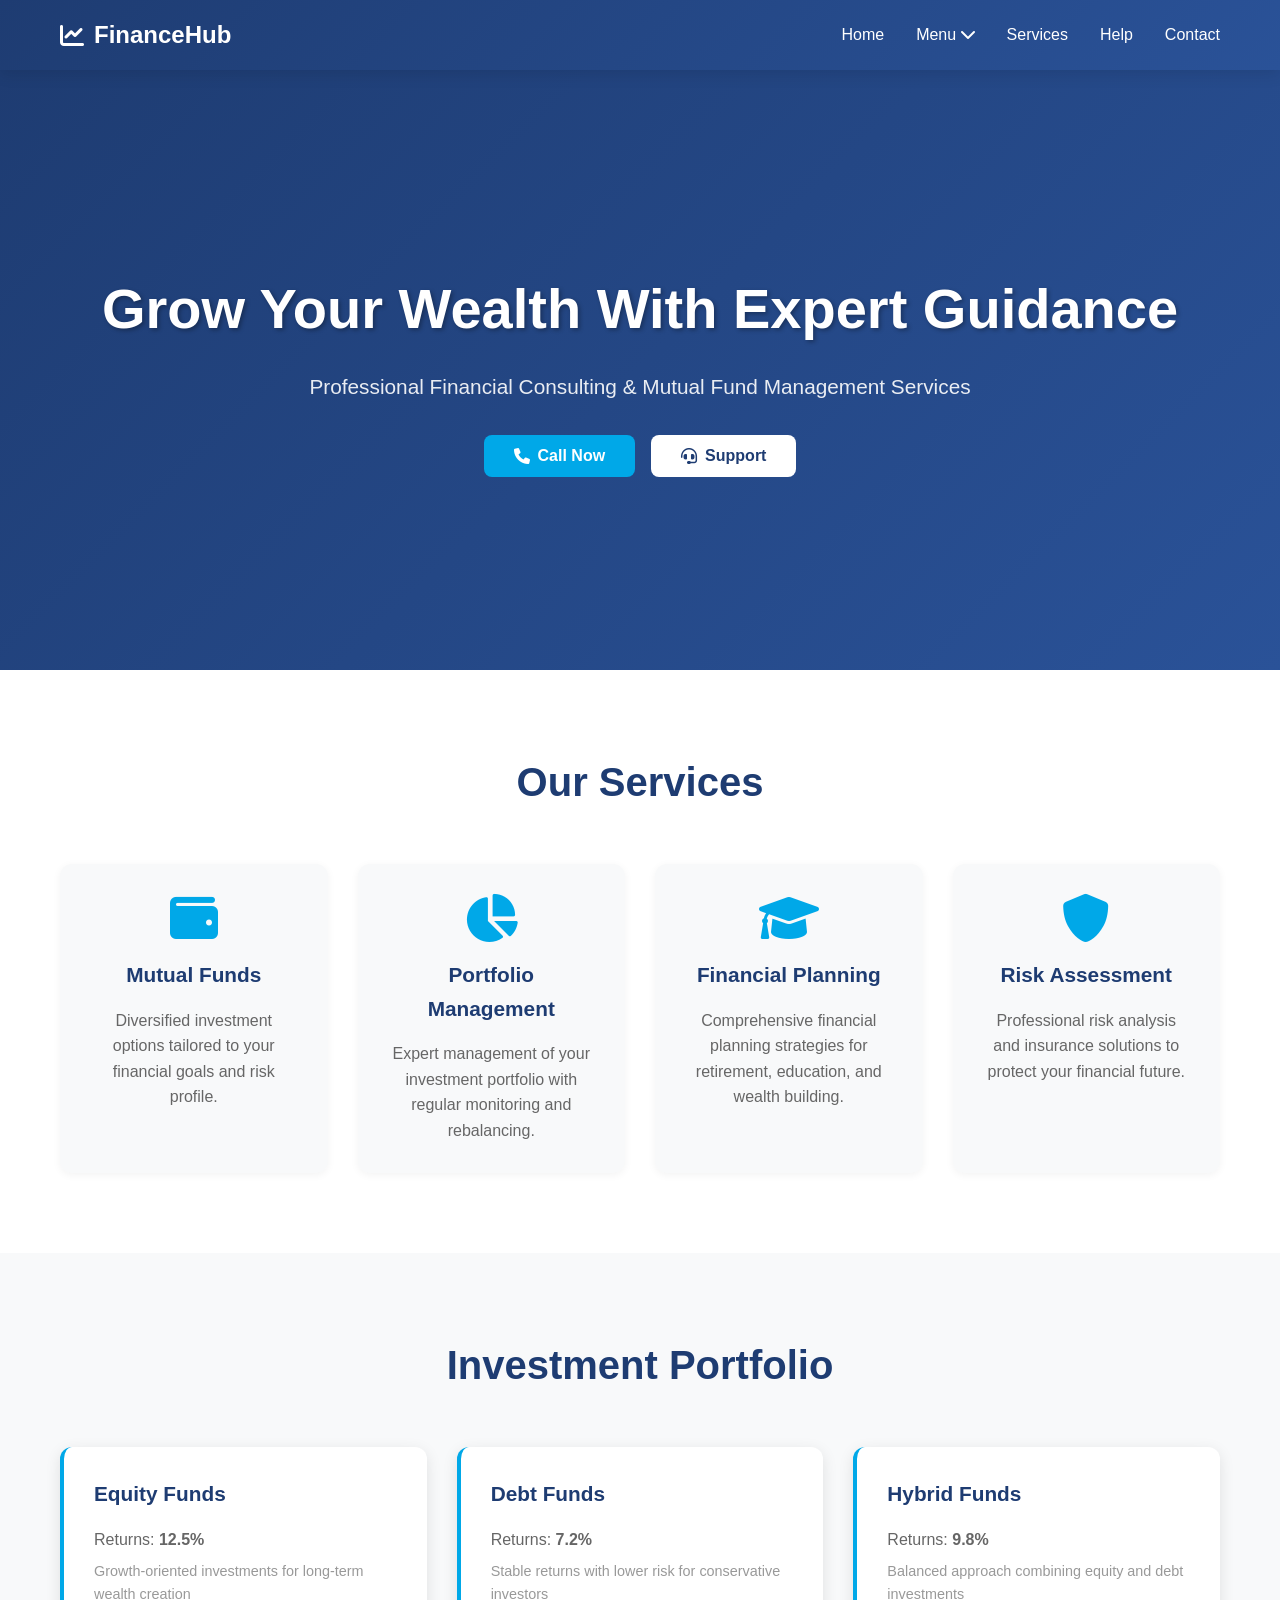
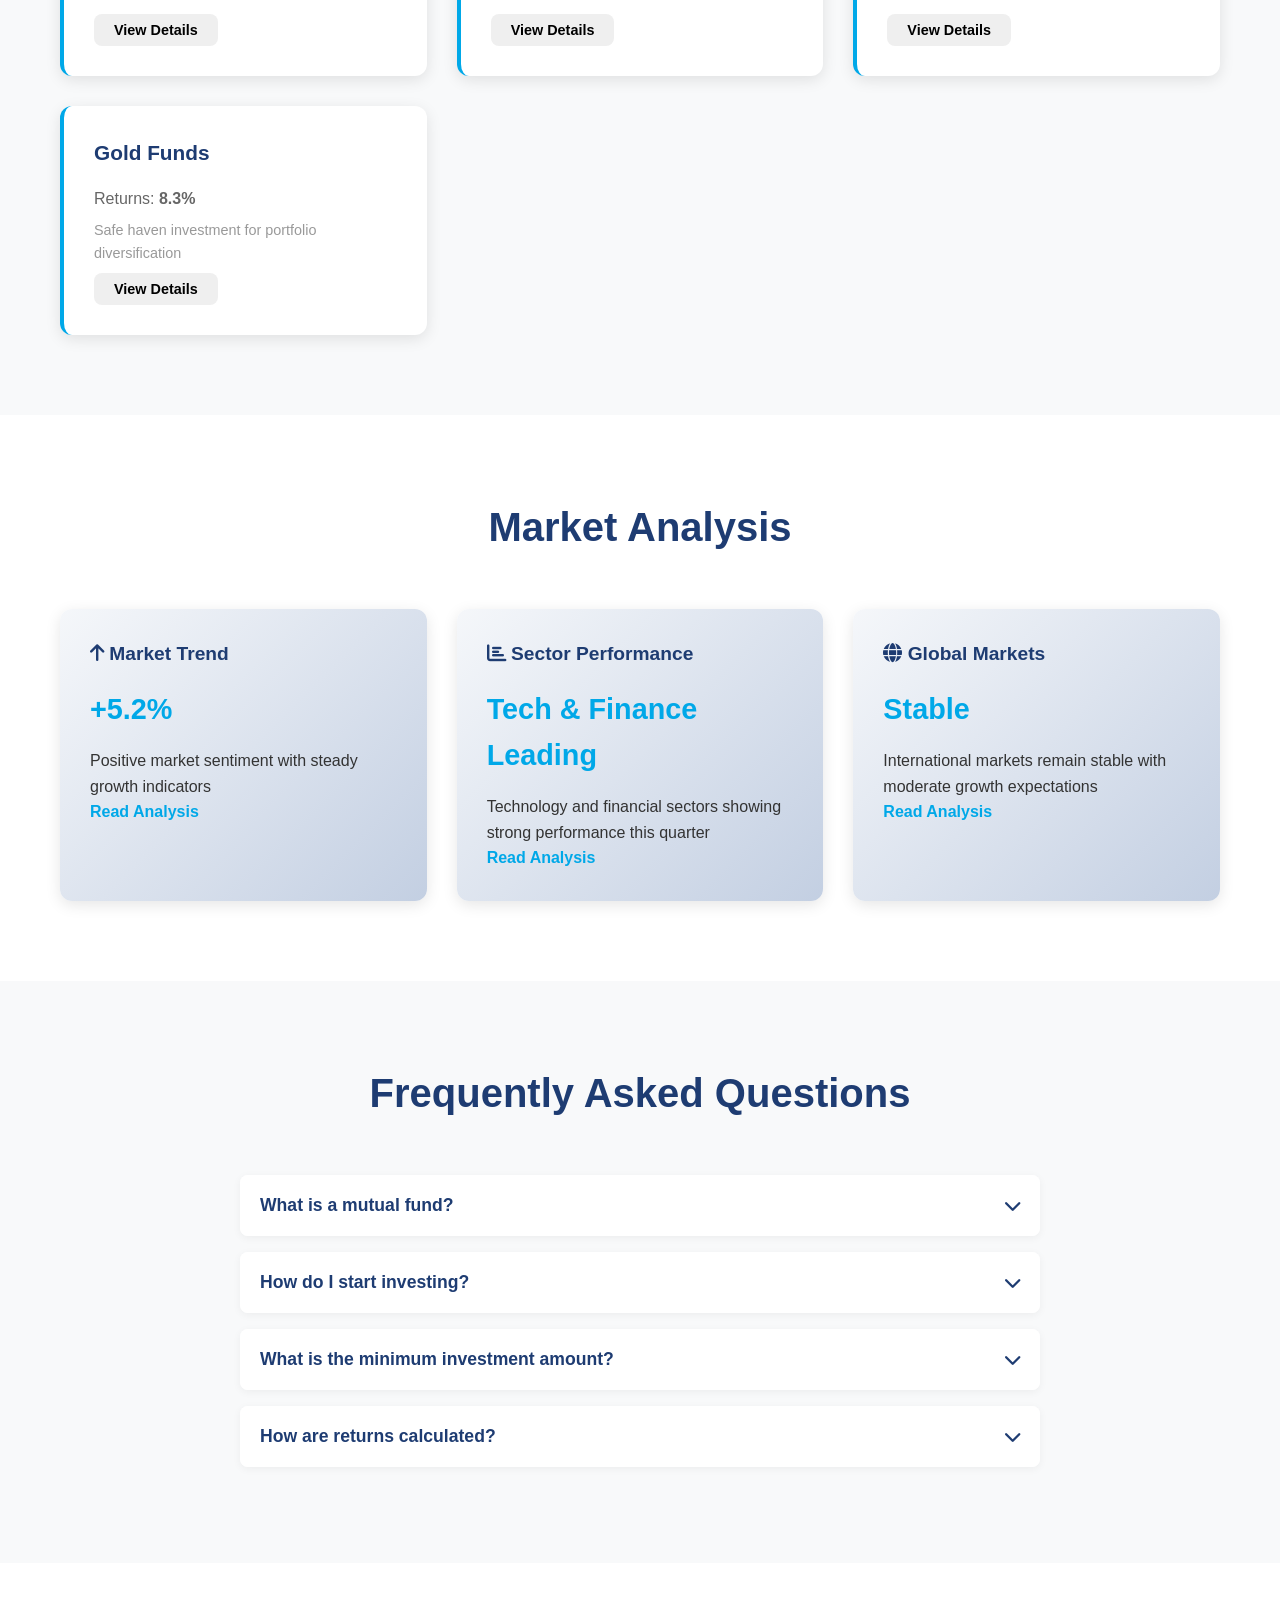
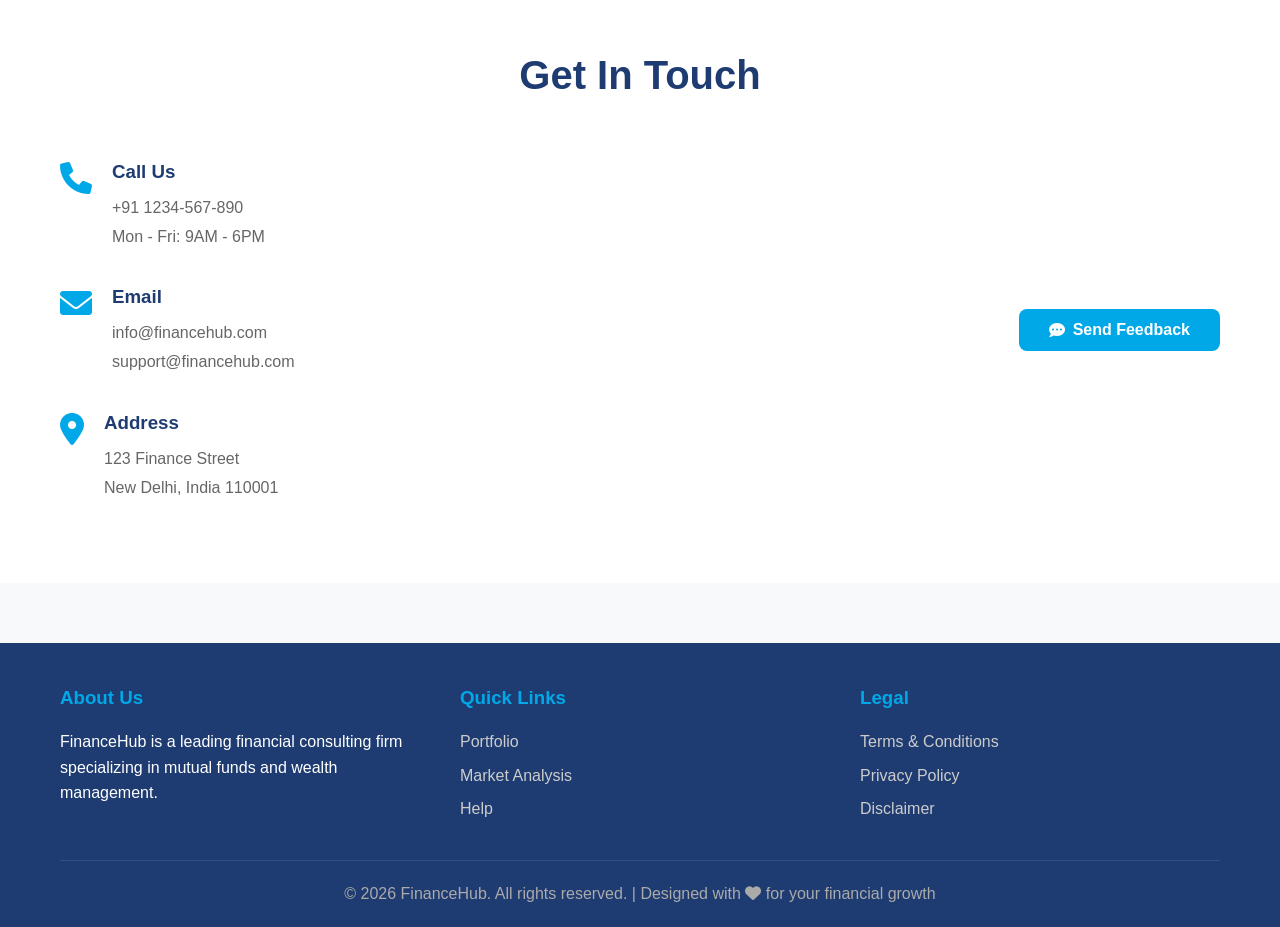
<file: financial-website/index.html>
<!DOCTYPE html>
<html lang="en">
<head>
    <meta charset="UTF-8">
    <meta name="viewport" content="width=device-width, initial-scale=1.0">
    <title>FinanceHub - Financial Consulting & Mutual Funds</title>
    <link rel="stylesheet" href="styles.css">
    <link rel="stylesheet" href="https://cdnjs.cloudflare.com/ajax/libs/font-awesome/6.0.0/css/all.min.css">
</head>
<body>
    <!-- Navigation Bar -->
    <nav class="navbar">
        <div class="nav-container">
            <div class="logo">
                <i class="fas fa-chart-line"></i> FinanceHub
            </div>
            <ul class="nav-menu" id="navMenu">
                <li><a href="#home" class="nav-link">Home</a></li>
                <li class="dropdown">
                    <a href="#" class="nav-link">Menu <i class="fas fa-chevron-down"></i></a>
                    <ul class="dropdown-menu">
                        <li><a href="#portfolio">Portfolio</a></li>
                        <li><a href="#market-analysis">Market Analysis</a></li>
                        <li><a href="#services">Services</a></li>
                    </ul>
                </li>
                <li><a href="#services" class="nav-link">Services</a></li>
                <li><a href="#help" class="nav-link">Help</a></li>
                <li><a href="#contact" class="nav-link">Contact</a></li>
            </ul>
            <button class="hamburger" id="hamburger">
                <span></span>
                <span></span>
                <span></span>
            </button>
        </div>
    </nav>

    <!-- Header/Hero Section -->
    <header class="hero" id="home">
        <div class="hero-content">
            <h1>Grow Your Wealth With Expert Guidance</h1>
            <p>Professional Financial Consulting & Mutual Fund Management Services</p>
            <div class="hero-buttons">
                <button class="btn btn-primary" onclick="openCallModal()"><i class="fas fa-phone"></i> Call Now</button>
                <button class="btn btn-secondary" onclick="openSupportModal()"><i class="fas fa-headset"></i> Support</button>
            </div>
        </div>
    </header>

    <!-- Services Section -->
    <section class="services" id="services">
        <div class="container">
            <h2>Our Services</h2>
            <div class="services-grid">
                <div class="service-card">
                    <i class="fas fa-wallet"></i>
                    <h3>Mutual Funds</h3>
                    <p>Diversified investment options tailored to your financial goals and risk profile.</p>
                </div>
                <div class="service-card">
                    <i class="fas fa-chart-pie"></i>
                    <h3>Portfolio Management</h3>
                    <p>Expert management of your investment portfolio with regular monitoring and rebalancing.</p>
                </div>
                <div class="service-card">
                    <i class="fas fa-graduation-cap"></i>
                    <h3>Financial Planning</h3>
                    <p>Comprehensive financial planning strategies for retirement, education, and wealth building.</p>
                </div>
                <div class="service-card">
                    <i class="fas fa-shield-alt"></i>
                    <h3>Risk Assessment</h3>
                    <p>Professional risk analysis and insurance solutions to protect your financial future.</p>
                </div>
            </div>
        </div>
    </section>

    <!-- Portfolio Section -->
    <section class="portfolio" id="portfolio">
        <div class="container">
            <h2>Investment Portfolio</h2>
            <div class="portfolio-grid">
                <div class="portfolio-card">
                    <h3>Equity Funds</h3>
                    <p>Returns: <strong>12.5%</strong></p>
                    <p class="small">Growth-oriented investments for long-term wealth creation</p>
                    <button class="btn btn-small" onclick="openSupportModal()">View Details</button>
                </div>
                <div class="portfolio-card">
                    <h3>Debt Funds</h3>
                    <p>Returns: <strong>7.2%</strong></p>
                    <p class="small">Stable returns with lower risk for conservative investors</p>
                    <button class="btn btn-small" onclick="openSupportModal()">View Details</button>
                </div>
                <div class="portfolio-card">
                    <h3>Hybrid Funds</h3>
                    <p>Returns: <strong>9.8%</strong></p>
                    <p class="small">Balanced approach combining equity and debt investments</p>
                    <button class="btn btn-small" onclick="openSupportModal()">View Details</button>
                </div>
                <div class="portfolio-card">
                    <h3>Gold Funds</h3>
                    <p>Returns: <strong>8.3%</strong></p>
                    <p class="small">Safe haven investment for portfolio diversification</p>
                    <button class="btn btn-small" onclick="openSupportModal()">View Details</button>
                </div>
            </div>
        </div>
    </section>

    <!-- Market Analysis Section -->
    <section class="market-analysis" id="market-analysis">
        <div class="container">
            <h2>Market Analysis</h2>
            <div class="analysis-grid">
                <div class="analysis-card">
                    <h3><i class="fas fa-arrow-up"></i> Market Trend</h3>
                    <p class="stat">+5.2%</p>
                    <p>Positive market sentiment with steady growth indicators</p>
                    <a href="#" onclick="openSupportModal(); return false;">Read Analysis</a>
                </div>
                <div class="analysis-card">
                    <h3><i class="fas fa-chart-bar"></i> Sector Performance</h3>
                    <p class="stat">Tech & Finance Leading</p>
                    <p>Technology and financial sectors showing strong performance this quarter</p>
                    <a href="#" onclick="openSupportModal(); return false;">Read Analysis</a>
                </div>
                <div class="analysis-card">
                    <h3><i class="fas fa-globe"></i> Global Markets</h3>
                    <p class="stat">Stable</p>
                    <p>International markets remain stable with moderate growth expectations</p>
                    <a href="#" onclick="openSupportModal(); return false;">Read Analysis</a>
                </div>
            </div>
        </div>
    </section>

    <!-- Help Section -->
    <section class="help" id="help">
        <div class="container">
            <h2>Frequently Asked Questions</h2>
            <div class="faq-container">
                <div class="faq-item">
                    <button class="faq-question" onclick="toggleFAQ(this)">
                        <span>What is a mutual fund?</span>
                        <i class="fas fa-chevron-down"></i>
                    </button>
                    <div class="faq-answer">
                        <p>A mutual fund is a professionally managed investment fund that pools money from multiple investors to purchase securities like stocks, bonds, and other assets.</p>
                    </div>
                </div>
                <div class="faq-item">
                    <button class="faq-question" onclick="toggleFAQ(this)">
                        <span>How do I start investing?</span>
                        <i class="fas fa-chevron-down"></i>
                    </button>
                    <div class="faq-answer">
                        <p>Contact our team to schedule a consultation. We'll understand your financial goals and risk profile, then recommend suitable investment options.</p>
                    </div>
                </div>
                <div class="faq-item">
                    <button class="faq-question" onclick="toggleFAQ(this)">
                        <span>What is the minimum investment amount?</span>
                        <i class="fas fa-chevron-down"></i>
                    </button>
                    <div class="faq-answer">
                        <p>The minimum investment typically starts from ₹1,000 for mutual funds. We offer flexible investment plans tailored to your budget.</p>
                    </div>
                </div>
                <div class="faq-item">
                    <button class="faq-question" onclick="toggleFAQ(this)">
                        <span>How are returns calculated?</span>
                        <i class="fas fa-chevron-down"></i>
                    </button>
                    <div class="faq-answer">
                        <p>Returns are calculated based on the Net Asset Value (NAV) of the fund. The NAV represents the total market value of the fund's securities divided by the number of units.</p>
                    </div>
                </div>
            </div>
        </div>
    </section>

    <!-- Contact Section -->
    <section class="contact" id="contact">
        <div class="container">
            <h2>Get In Touch</h2>
            <div class="contact-grid">
                <div class="contact-info">
                    <div class="contact-item">
                        <i class="fas fa-phone"></i>
                        <div>
                            <h3>Call Us</h3>
                            <p>+91 1234-567-890</p>
                            <p>Mon - Fri: 9AM - 6PM</p>
                        </div>
                    </div>
                    <div class="contact-item">
                        <i class="fas fa-envelope"></i>
                        <div>
                            <h3>Email</h3>
                            <p>info@financehub.com</p>
                            <p>support@financehub.com</p>
                        </div>
                    </div>
                    <div class="contact-item">
                        <i class="fas fa-map-marker-alt"></i>
                        <div>
                            <h3>Address</h3>
                            <p>123 Finance Street</p>
                            <p>New Delhi, India 110001</p>
                        </div>
                    </div>
                </div>
                <button class="btn btn-primary" onclick="openFeedbackModal()"><i class="fas fa-comment-dots"></i> Send Feedback</button>
            </div>
        </div>
    </section>

    <!-- Footer -->
    <footer class="footer">
        <div class="container">
            <div class="footer-grid">
                <div class="footer-section">
                    <h3>About Us</h3>
                    <p>FinanceHub is a leading financial consulting firm specializing in mutual funds and wealth management.</p>
                </div>
                <div class="footer-section">
                    <h3>Quick Links</h3>
                    <ul>
                        <li><a href="#portfolio">Portfolio</a></li>
                        <li><a href="#market-analysis">Market Analysis</a></li>
                        <li><a href="#help">Help</a></li>
                    </ul>
                </div>
                <div class="footer-section">
                    <h3>Legal</h3>
                    <ul>
                        <li><a href="#" onclick="openTermsModal(); return false;">Terms & Conditions</a></li>
                        <li><a href="#">Privacy Policy</a></li>
                        <li><a href="#">Disclaimer</a></li>
                    </ul>
                </div>
            </div>
            <div class="footer-bottom">
                <p>&copy; 2026 FinanceHub. All rights reserved. | Designed with <i class="fas fa-heart"></i> for your financial growth</p>
            </div>
        </div>
    </footer>

    <!-- Call Modal -->
    <div id="callModal" class="modal">
        <div class="modal-content">
            <span class="close" onclick="closeCallModal()">&times;</span>
            <h2><i class="fas fa-phone"></i> Call Us Now</h2>
            <form class="form">
                <input type="text" placeholder="Your Name" required>
                <input type="tel" placeholder="Your Phone Number" required>
                <textarea placeholder="Preferred time to call (e.g., 10AM - 12PM)" rows="3"></textarea>
                <button type="submit" class="btn btn-primary">Request Call</button>
            </form>
        </div>
    </div>

    <!-- Support Modal -->
    <div id="supportModal" class="modal">
        <div class="modal-content">
            <span class="close" onclick="closeSupportModal()">&times;</span>
            <h2><i class="fas fa-headset"></i> Customer Support</h2>
            <div class="support-options">
                <div class="support-option">
                    <h3><i class="fas fa-phone"></i> Phone Support</h3>
                    <p>+91 1234-567-890</p>
                    <p class="small">Available 24/7</p>
                </div>
                <div class="support-option">
                    <h3><i class="fas fa-envelope"></i> Email Support</h3>
                    <p>support@financehub.com</p>
                    <p class="small">Response within 2 hours</p>
                </div>
                <div class="support-option">
                    <h3><i class="fas fa-comments"></i> Live Chat</h3>
                    <p>Chat with our team</p>
                    <p class="small">Available 9AM - 9PM</p>
                </div>
            </div>
            <button class="btn btn-primary" style="width: 100%; margin-top: 20px;" onclick="closeSupportModal()">Close</button>
        </div>
    </div>

    <!-- Feedback Modal -->
    <div id="feedbackModal" class="modal">
        <div class="modal-content">
            <span class="close" onclick="closeFeedbackModal()">&times;</span>
            <h2><i class="fas fa-comment-dots"></i> Send Us Your Feedback</h2>
            <form class="form" onsubmit="submitFeedback(event)">
                <input type="text" placeholder="Your Name" required>
                <input type="email" placeholder="Your Email" required>
                <select required>
                    <option value="">Select Feedback Type</option>
                    <option value="suggestion">Suggestion</option>
                    <option value="complaint">Complaint</option>
                    <option value="compliment">Compliment</option>
                    <option value="other">Other</option>
                </select>
                <textarea placeholder="Your Feedback" rows="5" required></textarea>
                <button type="submit" class="btn btn-primary">Submit Feedback</button>
            </form>
        </div>
    </div>

    <!-- Terms & Conditions Modal -->
    <div id="termsModal" class="modal">
        <div class="modal-content">
            <span class="close" onclick="closeTermsModal()">&times;</span>
            <h2><i class="fas fa-file-contract"></i> Terms & Conditions</h2>
            <div class="terms-content">
                <h3>1. General Terms</h3>
                <p>These terms and conditions govern your use of FinanceHub's website and services. By accessing our services, you agree to be bound by these terms.</p>
                
                <h3>2. Investment Disclaimer</h3>
                <p>All investments carry risk. Past performance is not indicative of future results. Please consult with a financial advisor before making investment decisions.</p>
                
                <h3>3. User Responsibilities</h3>
                <p>Users are responsible for maintaining the confidentiality of their account information and passwords. You agree to accept responsibility for all activities that occur under your account.</p>
                
                <h3>4. Limitation of Liability</h3>
                <p>FinanceHub shall not be liable for any indirect, incidental, special, or consequential damages arising from your use of our services.</p>
                
                <h3>5. Changes to Terms</h3>
                <p>We reserve the right to modify these terms at any time. Changes will be effective upon posting to the website.</p>
                
                <h3>6. Governing Law</h3>
                <p>These terms are governed by the laws of India. Any disputes shall be subject to the exclusive jurisdiction of courts in New Delhi.</p>
            </div>
            <button class="btn btn-primary" style="width: 100%; margin-top: 20px;" onclick="closeTermsModal()">Close</button>
        </div>
    </div>

    <script src="script.js"></script>
</body>
</html>
</file>
<file: financial-website/styles.css>
:root {
    --primary-color: #1e3c72;
    --secondary-color: #2a5298;
    --accent-color: #00a8e8;
    --text-dark: #333333;
    --text-light: #666666;
    --bg-light: #f8f9fa;
    --bg-white: #ffffff;
    --border-color: #e0e0e0;
    --shadow: 0 4px 15px rgba(0, 0, 0, 0.1);
}

* {
    margin: 0;
    padding: 0;
    box-sizing: border-box;
}

body {
    font-family: 'Segoe UI', Tahoma, Geneva, Verdana, sans-serif;
    color: var(--text-dark);
    line-height: 1.6;
    background-color: var(--bg-light);
}

.container {
    max-width: 1200px;
    margin: 0 auto;
    padding: 0 20px;
}

/* Navigation Bar */
.navbar {
    background: linear-gradient(135deg, var(--primary-color) 0%, var(--secondary-color) 100%);
    color: white;
    padding: 1rem 0;
    position: sticky;
    top: 0;
    z-index: 1000;
    box-shadow: var(--shadow);
}

.nav-container {
    max-width: 1200px;
    margin: 0 auto;
    padding: 0 20px;
    display: flex;
    justify-content: space-between;
    align-items: center;
}

.logo {
    font-size: 1.5rem;
    font-weight: bold;
    display: flex;
    align-items: center;
    gap: 10px;
}

.nav-menu {
    display: flex;
    list-style: none;
    gap: 2rem;
    align-items: center;
}

.nav-link {
    color: white;
    text-decoration: none;
    transition: color 0.3s;
    cursor: pointer;
}

.nav-link:hover {
    color: var(--accent-color);
}

.dropdown {
    position: relative;
}

.dropdown-menu {
    display: none;
    position: absolute;
    top: 100%;
    left: 0;
    background: var(--primary-color);
    list-style: none;
    padding: 1rem 0;
    border-radius: 8px;
    box-shadow: var(--shadow);
    min-width: 200px;
}

.dropdown:hover .dropdown-menu {
    display: block;
}

.dropdown-menu li a {
    color: white;
    text-decoration: none;
    display: block;
    padding: 0.5rem 1.5rem;
    transition: background 0.3s;
}

.dropdown-menu li a:hover {
    background: rgba(0, 168, 232, 0.2);
}

.hamburger {
    display: none;
    background: none;
    border: none;
    cursor: pointer;
    flex-direction: column;
    gap: 5px;
}

.hamburger span {
    width: 25px;
    height: 3px;
    background: white;
    border-radius: 2px;
    transition: all 0.3s;
}

/* Hero Section */
.hero {
    background: linear-gradient(135deg, var(--primary-color) 0%, var(--secondary-color) 100%);
    color: white;
    padding: 100px 20px;
    text-align: center;
    min-height: 600px;
    display: flex;
    align-items: center;
    justify-content: center;
}

.hero-content h1 {
    font-size: 3.5rem;
    margin-bottom: 1rem;
    text-shadow: 2px 2px 4px rgba(0, 0, 0, 0.3);
}

.hero-content p {
    font-size: 1.3rem;
    margin-bottom: 2rem;
    opacity: 0.9;
}

.hero-buttons {
    display: flex;
    gap: 1rem;
    justify-content: center;
    flex-wrap: wrap;
}

/* Buttons */
.btn {
    padding: 12px 30px;
    border: none;
    border-radius: 8px;
    cursor: pointer;
    font-size: 1rem;
    font-weight: 600;
    transition: all 0.3s;
    display: inline-flex;
    align-items: center;
    gap: 8px;
}

.btn-primary {
    background: var(--accent-color);
    color: white;
}

.btn-primary:hover {
    background: #0088bb;
    transform: translateY(-2px);
    box-shadow: var(--shadow);
}

.btn-secondary {
    background: white;
    color: var(--primary-color);
}

.btn-secondary:hover {
    background: #f0f0f0;
    transform: translateY(-2px);
}

.btn-small {
    padding: 8px 20px;
    font-size: 0.9rem;
}

/* Services Section */
.services {
    padding: 80px 20px;
    background: white;
}

.services h2,
.portfolio h2,
.market-analysis h2,
.help h2,
.contact h2 {
    text-align: center;
    font-size: 2.5rem;
    margin-bottom: 50px;
    color: var(--primary-color);
}

.services-grid {
    display: grid;
    grid-template-columns: repeat(auto-fit, minmax(250px, 1fr));
    gap: 30px;
}

.service-card {
    background: var(--bg-light);
    padding: 30px;
    border-radius: 12px;
    text-align: center;
    transition: all 0.3s;
    box-shadow: 0 2px 8px rgba(0, 0, 0, 0.05);
}

.service-card:hover {
    transform: translateY(-10px);
    box-shadow: var(--shadow);
    background: white;
}

.service-card i {
    font-size: 3rem;
    color: var(--accent-color);
    margin-bottom: 1rem;
}

.service-card h3 {
    font-size: 1.3rem;
    margin-bottom: 1rem;
    color: var(--primary-color);
}

.service-card p {
    color: var(--text-light);
}

/* Portfolio Section */
.portfolio {
    padding: 80px 20px;
    background: var(--bg-light);
}

.portfolio-grid {
    display: grid;
    grid-template-columns: repeat(auto-fit, minmax(280px, 1fr));
    gap: 30px;
}

.portfolio-card {
    background: white;
    padding: 30px;
    border-radius: 12px;
    border-left: 4px solid var(--accent-color);
    box-shadow: var(--shadow);
    transition: all 0.3s;
}

.portfolio-card:hover {
    transform: translateY(-8px);
    box-shadow: 0 8px 25px rgba(0, 0, 0, 0.15);
}

.portfolio-card h3 {
    color: var(--primary-color);
    margin-bottom: 1rem;
    font-size: 1.3rem;
}

.portfolio-card p {
    color: var(--text-light);
    margin-bottom: 0.5rem;
}

.portfolio-card .small {
    font-size: 0.9rem;
    color: #999;
}

/* Market Analysis Section */
.market-analysis {
    padding: 80px 20px;
    background: white;
}

.analysis-grid {
    display: grid;
    grid-template-columns: repeat(auto-fit, minmax(300px, 1fr));
    gap: 30px;
}

.analysis-card {
    background: linear-gradient(135deg, #f5f7fa 0%, #c3cfe2 100%);
    padding: 30px;
    border-radius: 12px;
    box-shadow: var(--shadow);
    transition: all 0.3s;
}

.analysis-card:hover {
    transform: translateY(-8px);
}

.analysis-card h3 {
    color: var(--primary-color);
    margin-bottom: 1rem;
    font-size: 1.2rem;
}

.analysis-card .stat {
    font-size: 1.8rem;
    font-weight: bold;
    color: var(--accent-color);
    margin-bottom: 1rem;
}

.analysis-card a {
    color: var(--accent-color);
    text-decoration: none;
    font-weight: 600;
    transition: color 0.3s;
}

.analysis-card a:hover {
    color: var(--primary-color);
}

/* Help/FAQ Section */
.help {
    padding: 80px 20px;
    background: var(--bg-light);
}

.faq-container {
    max-width: 800px;
    margin: 0 auto;
}

.faq-item {
    margin-bottom: 1rem;
    background: white;
    border-radius: 8px;
    overflow: hidden;
    box-shadow: 0 2px 8px rgba(0, 0, 0, 0.05);
}

.faq-question {
    width: 100%;
    padding: 20px;
    border: none;
    background: white;
    cursor: pointer;
    display: flex;
    justify-content: space-between;
    align-items: center;
    font-size: 1.1rem;
    font-weight: 600;
    color: var(--primary-color);
    transition: background 0.3s;
}

.faq-question:hover {
    background: var(--bg-light);
}

.faq-question.active {
    background: var(--accent-color);
    color: white;
}

.faq-answer {
    display: none;
    padding: 20px;
    background: var(--bg-light);
    color: var(--text-light);
}

.faq-answer.show {
    display: block;
}

/* Contact Section */
.contact {
    padding: 80px 20px;
    background: white;
}

.contact-grid {
    display: grid;
    grid-template-columns: 1fr auto;
    gap: 50px;
    align-items: center;
}

.contact-info {
    display: flex;
    flex-direction: column;
    gap: 30px;
}

.contact-item {
    display: flex;
    gap: 20px;
    align-items: flex-start;
}

.contact-item i {
    font-size: 2rem;
    color: var(--accent-color);
    margin-top: 5px;
}

.contact-item h3 {
    color: var(--primary-color);
    margin-bottom: 0.5rem;
}

.contact-item p {
    color: var(--text-light);
    margin: 0.2rem 0;
}

/* Footer */
.footer {
    background: var(--primary-color);
    color: white;
    padding: 40px 20px 20px;
    margin-top: 60px;
}

.footer-grid {
    display: grid;
    grid-template-columns: repeat(auto-fit, minmax(250px, 1fr));
    gap: 40px;
    margin-bottom: 30px;
}

.footer-section h3 {
    margin-bottom: 1rem;
    color: var(--accent-color);
}

.footer-section ul {
    list-style: none;
}

.footer-section ul li {
    margin-bottom: 0.5rem;
}

.footer-section a {
    color: #ccc;
    text-decoration: none;
    transition: color 0.3s;
}

.footer-section a:hover {
    color: var(--accent-color);
}

.footer-bottom {
    border-top: 1px solid rgba(255, 255, 255, 0.1);
    padding-top: 20px;
    text-align: center;
    color: #aaa;
}

/* Modals */
.modal {
    display: none;
    position: fixed;
    z-index: 2000;
    left: 0;
    top: 0;
    width: 100%;
    height: 100%;
    background-color: rgba(0, 0, 0, 0.5);
    animation: fadeIn 0.3s;
}

@keyframes fadeIn {
    from { opacity: 0; }
    to { opacity: 1; }
}

.modal-content {
    background-color: white;
    margin: 5% auto;
    padding: 30px;
    border-radius: 12px;
    width: 90%;
    max-width: 500px;
    box-shadow: var(--shadow);
    animation: slideIn 0.3s;
}

@keyframes slideIn {
    from {
        transform: translateY(-50px);
        opacity: 0;
    }
    to {
        transform: translateY(0);
        opacity: 1;
    }
}

.modal-content h2 {
    color: var(--primary-color);
    margin-bottom: 20px;
    display: flex;
    align-items: center;
    gap: 10px;
}

.close {
    color: #aaa;
    float: right;
    font-size: 28px;
    font-weight: bold;
    cursor: pointer;
    transition: color 0.3s;
}

.close:hover {
    color: var(--primary-color);
}

/* Forms */
.form {
    display: flex;
    flex-direction: column;
    gap: 15px;
}

.form input,
.form textarea,
.form select {
    padding: 12px;
    border: 1px solid var(--border-color);
    border-radius: 6px;
    font-family: inherit;
    font-size: 1rem;
    transition: border-color 0.3s;
}

.form input:focus,
.form textarea:focus,
.form select:focus {
    outline: none;
    border-color: var(--accent-color);
    box-shadow: 0 0 0 3px rgba(0, 168, 232, 0.1);
}

.form textarea {
    resize: vertical;
}

/* Support Options */
.support-options {
    display: flex;
    flex-direction: column;
    gap: 20px;
    margin: 20px 0;
}

.support-option {
    background: var(--bg-light);
    padding: 20px;
    border-radius: 8px;
    text-align: center;
}

.support-option h3 {
    color: var(--primary-color);
    margin-bottom: 10px;
    display: flex;
    align-items: center;
    justify-content: center;
    gap: 8px;
}

.support-option p {
    margin: 5px 0;
}

.support-option .small {
    color: #999;
    font-size: 0.9rem;
}

/* Terms Content */
.terms-content {
    max-height: 400px;
    overflow-y: auto;
    padding-right: 10px;
}

.terms-content h3 {
    color: var(--primary-color);
    margin-top: 20px;
    margin-bottom: 10px;
    font-size: 1.1rem;
}

.terms-content p {
    color: var(--text-light);
    margin-bottom: 15px;
    text-align: justify;
}

/* Responsive Design */
@media (max-width: 768px) {
    .hamburger {
        display: flex;
    }

    .nav-menu {
        display: none;
        position: absolute;
        top: 100%;
        left: 0;
        right: 0;
        flex-direction: column;
        background: var(--primary-color);
        padding: 1rem;
        gap: 0;
    }

    .nav-menu.active {
        display: flex;
    }

    .nav-menu li {
        border-bottom: 1px solid rgba(255, 255, 255, 0.1);
        padding: 0.5rem 0;
    }

    .hero-content h1 {
        font-size: 2.5rem;
    }

    .hero-content p {
        font-size: 1.1rem;
    }

    .hero-buttons {
        flex-direction: column;
    }

    .hero-buttons .btn {
        width: 100%;
        justify-content: center;
    }

    .contact-grid {
        grid-template-columns: 1fr;
    }

    .modal-content {
        width: 95%;
        margin: 20% auto;
    }

    .services h2,
    .portfolio h2,
    .market-analysis h2,
    .help h2,
    .contact h2 {
        font-size: 2rem;
    }
}

@media (max-width: 480px) {
    .hero-content h1 {
        font-size: 2rem;
    }

    .services-grid,
    .portfolio-grid,
    .analysis-grid {
        grid-template-columns: 1fr;
    }

    .service-card,
    .portfolio-card,
    .analysis-card {
        padding: 20px;
    }
}
</file>
